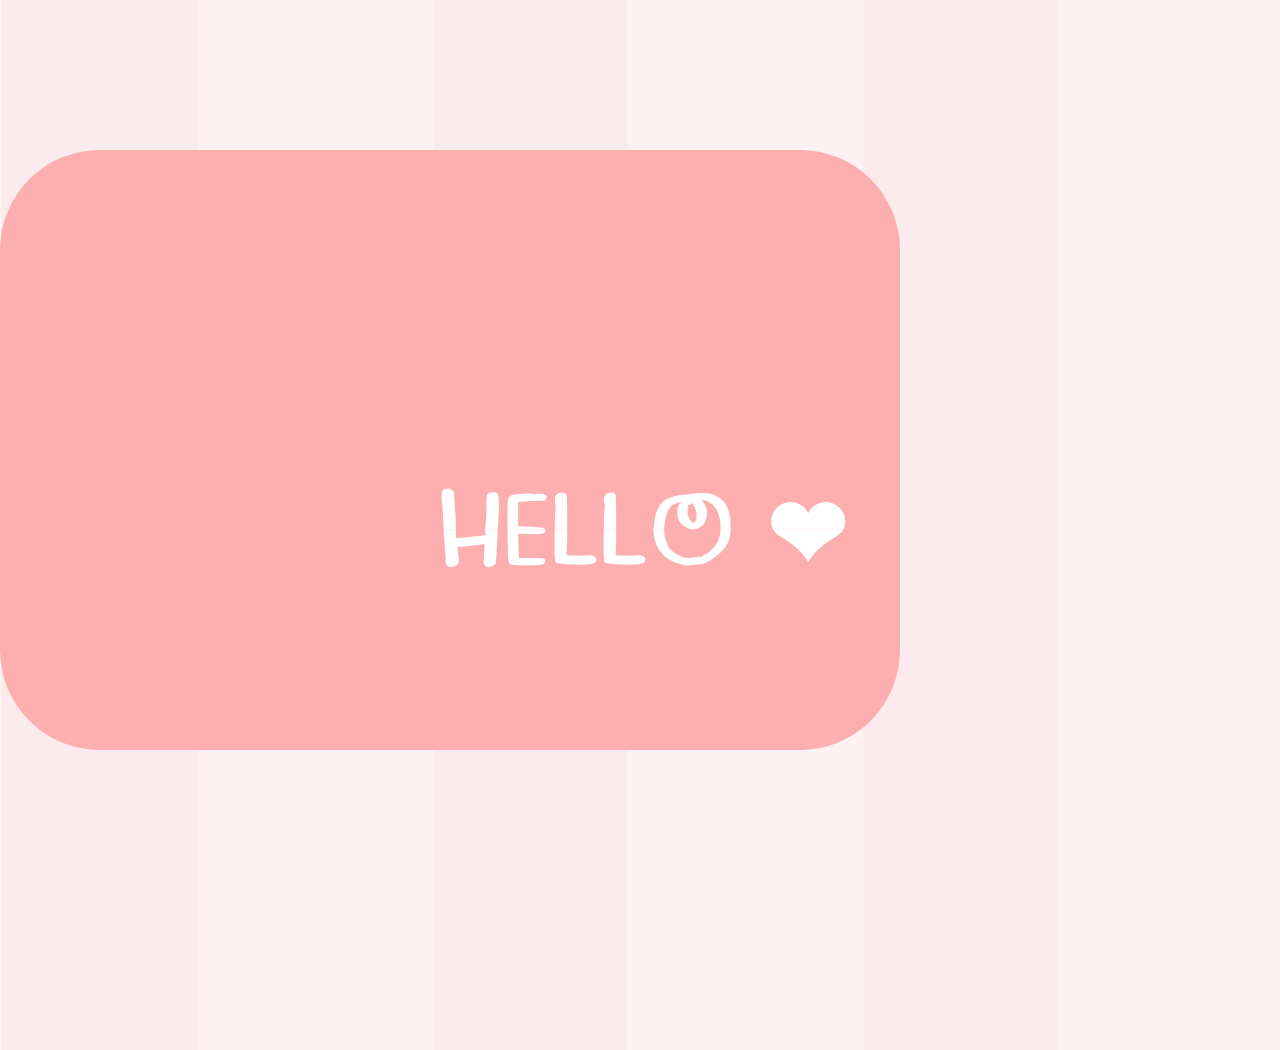
<file: valentine/Valentine Project/index.html>
<!DOCTYPE html>
<html lang="en">
<head>
    <meta charset="UTF-8">
    <meta name="viewport" content="width=device-width, initial-scale=1.0">
    <title>Valentine project</title>
    <link rel="stylesheet" href="style.css">
</head>
<body>   
    <h2>
        HELLO ❤
        <span>HELLO ❤</span>
        <span>HELLO ❤</span>
        <span class="btn">                
                <a href="page2.html" target="_self">MY CUTIE TEDDY BEAR 𓍢ִ໋🌷͙֒ </a>
        </span>
      </h2>
    <div></div>

</body>
</html>
</file>
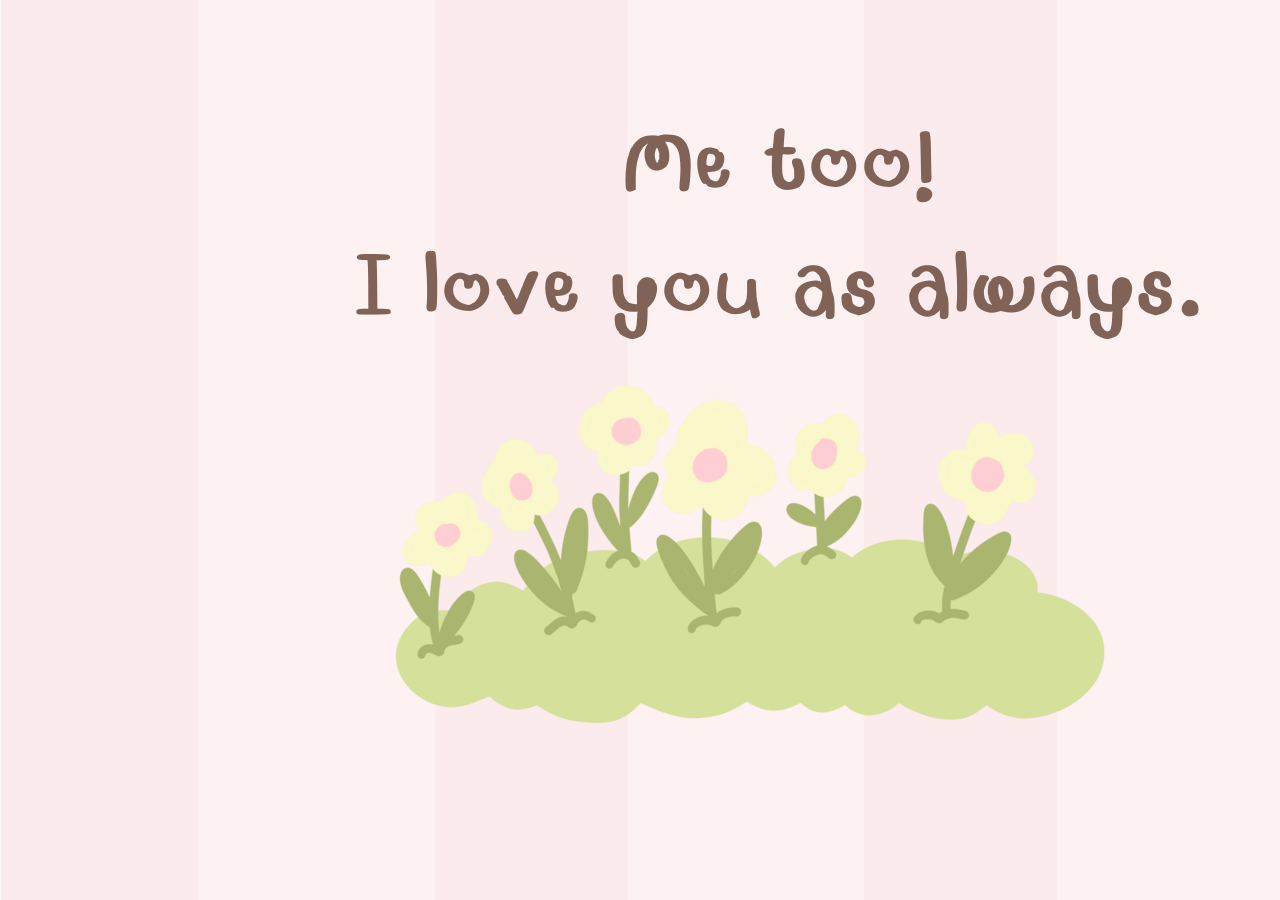
<file: valentine/Valentine Project/page10.html>
<!DOCTYPE html>
<html lang="en">
<head>
    <meta charset="UTF-8">
    <meta name="viewport" content="width=device-width, initial-scale=1.0">
    <title>Valentine project</title>

    <link rel="stylesheet" href="style10.css">
</head>
<body>
    <div>
        <div class="container">
            <h1 >Me too!<br>
                I love you as always.</h1>
        </div>
        <img src="../Valentine Project/img/cute-flower-field-png.webp" alt="">
    </div>
    
</body>
</html>
</file>
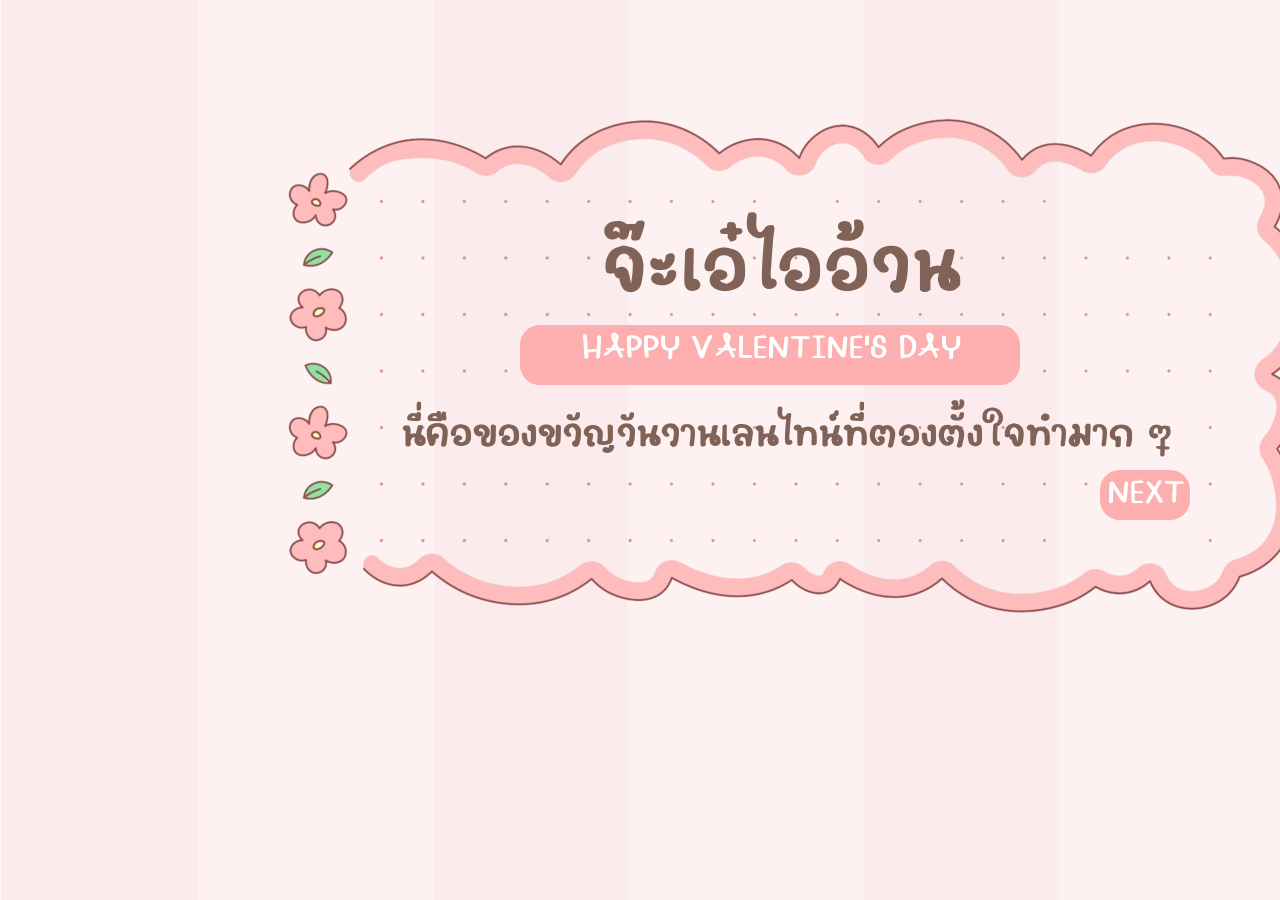
<file: valentine/Valentine Project/page2.html>
<!DOCTYPE html>
<html lang="en">
<head>
    <meta charset="UTF-8">
    <meta name="viewport" content="width=device-width, initial-scale=1.0">
    <title>Valentine project</title>

    <link rel="stylesheet" href="style2.css">
</head>
<body>
    <div>
        <div class="container">
            <h1 style=" font-size: 80px;">จ๊ะเอ๋ไออ้วน</h1>
            <h2>HAPPY VALENTINE'S DAY</h2>
            <h3 style="font-size: 40px;">นี่คือของขวัญวันวานเลนไทน์ที่ตองตั้งใจทำมาก ๆ</h3>
            <div class="frame">
                <img src="../Valentine Project/img/frame2.png" alt="">
            </div>
        </div>

        <div class="btn">
                <a href="page3.html" target="_self">NEXT</a>
        </div>
    </div>
    
</body>
</html>
</file>
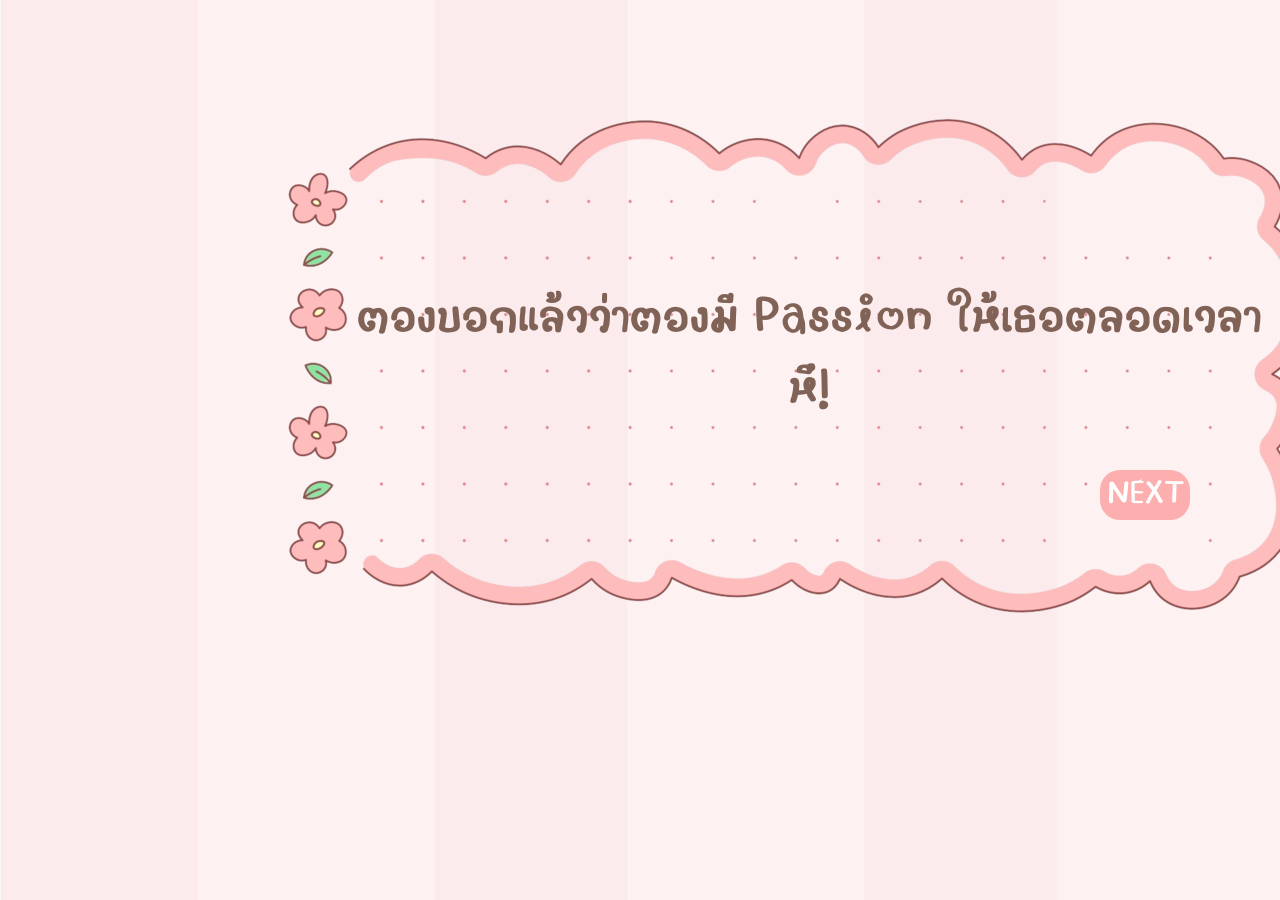
<file: valentine/Valentine Project/page3.html>
<!DOCTYPE html>
<html lang="en">
<head>
    <meta charset="UTF-8">
    <meta name="viewport" content="width=device-width, initial-scale=1.0">
    <title>Valentine project</title>

    <link rel="stylesheet" href="style3.css">
</head>
<body>
    <div>
        <div class="container">
            <h1 >ตองบอกแล้วว่าตองมี Passion ให้เธอตลอดเวลา 
                <br> หึ!</h1>
            <div class="frame">
                <img src="../Valentine Project/img/frame2.png" alt="">
            </div>
        </div>

        <div class="btn">
                <a href="page4.html" target="_self">NEXT</a>
        </div>
    </div>
    
</body>
</html>
</file>
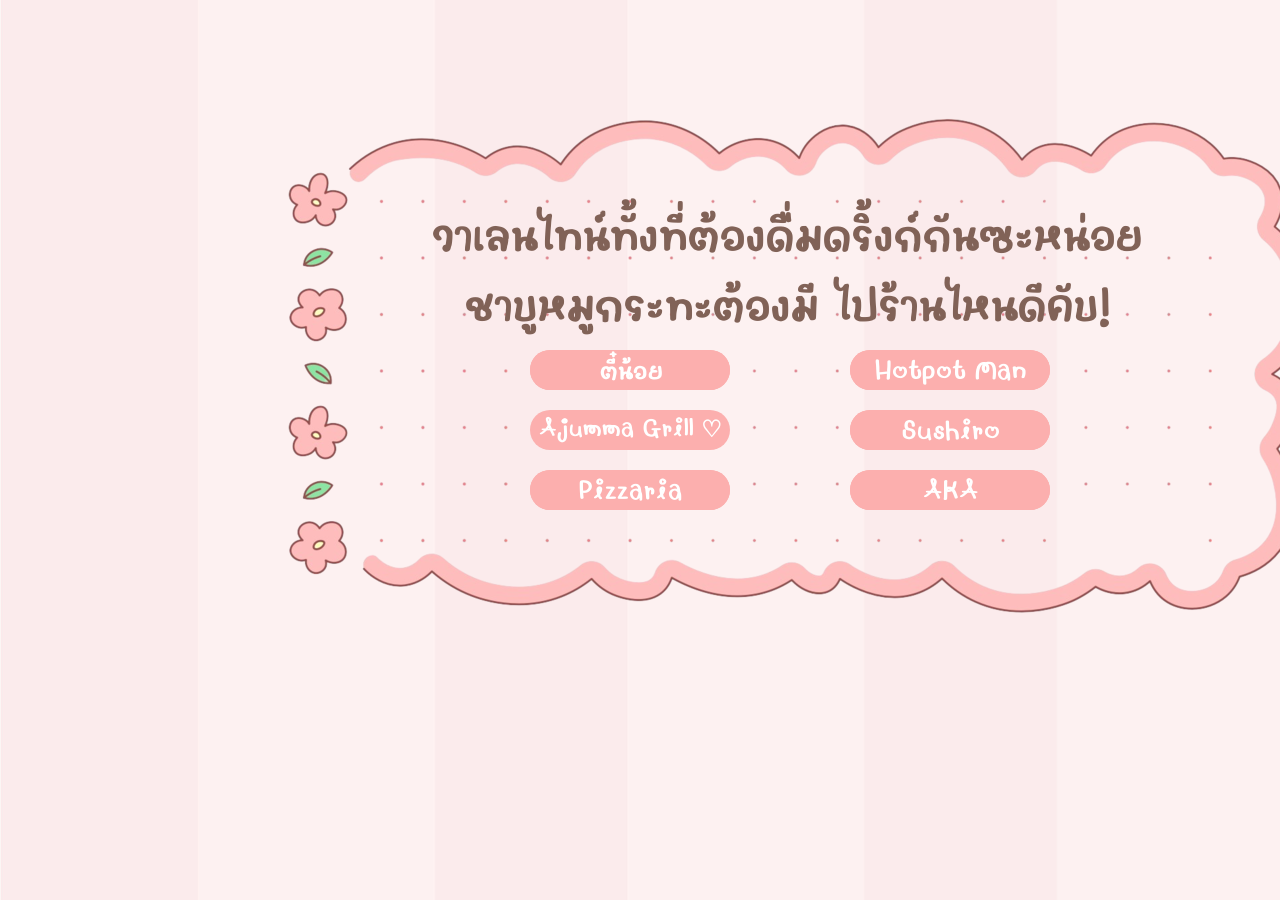
<file: valentine/Valentine Project/page4.html>
<!DOCTYPE html>
<html lang="en">
<head>
    <meta charset="UTF-8">
    <meta name="viewport" content="width=device-width, initial-scale=1.0">
    <title>Valentine project</title>

    <link rel="stylesheet" href="style4.css">
</head>
<body>

        <div class="container">
            <h1 >วาเลนไทน์ทั้งที่ต้องดื่มดริ้งก์กันซะหน่อย <br>
                ชาบูหมูกระทะต้องมี ไปร้านไหนดีคับ!</h1>
            <div class="frame">
                <img src="../Valentine Project/img/frame2.png" alt="">
        </div>
        <div class="btn">
            <div class="teenoi">
                <button onclick="alert('ตี๋น้อยกินบ่อยแล้วง่ะ');">ตี๋น้อย</button>
            </div>

            <div class="ajumma">       
                <a href="page5.html" target="_self">Ajumma Grill ♡</a>
            </div>

            <div class="pizzaria">
                <button onclick="alert('เหมือนตี๋น้อยเลย กินตี๋น้อยดีกว่า');">Pizzaria</button>
            </div>

            <div class="hotpot">
                <button onclick="alert('ไม่ค่อยถูกใจหมาล่าเท่าไหร่เยย');">Hotpot Man</button>
            </div>

            <div class="sushiro">
                <button onclick="alert('เอิ่ม..กินอย่างอื่นได้มั้ย');">Sushiro</button>
            </div>

            <div class="aka">
                <button onclick="alert('แพงง่ะ อร่อยไปเจ่บนมไป');">AKA</button>
            </div>
        </div> 
    </div>
    
</body>
</html>
</file>
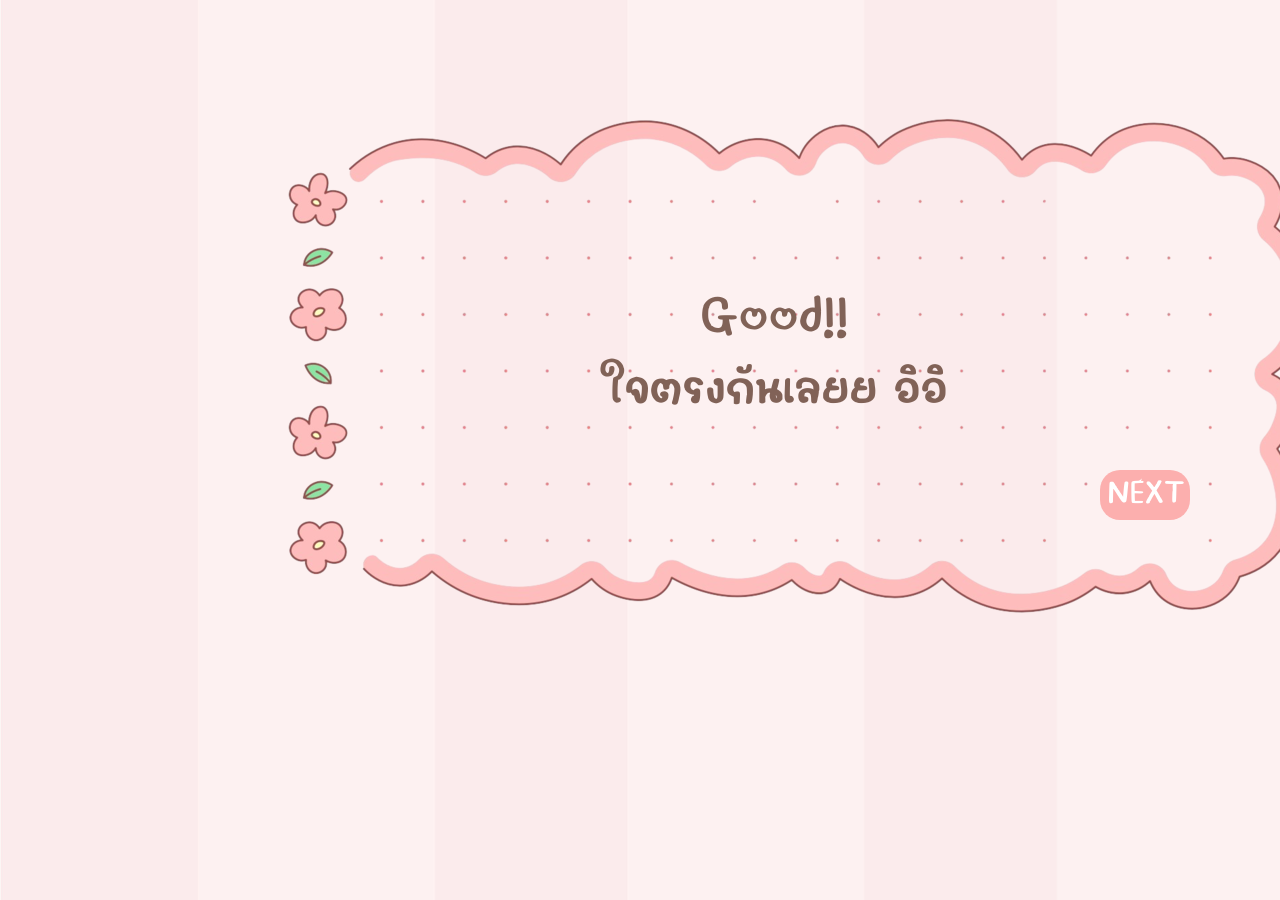
<file: valentine/Valentine Project/page5.html>
<!DOCTYPE html>
<html lang="en">
<head>
    <meta charset="UTF-8">
    <meta name="viewport" content="width=device-width, initial-scale=1.0">
    <title>Valentine project</title>

    <link rel="stylesheet" href="style5.css">
</head>
<body>
    <div>
        <div class="container">
            <h1 >Good!!    
                <br>ใจตรงกันเลยย อิอิ</h1>
            <div class="frame">
                <img src="../Valentine Project/img/frame2.png" alt="">
            </div>
        </div>

        <div class="btn">
                <a href="page6.html" target="_self">NEXT</a>
        </div>
    </div>
    
</body>
</html>
</file>
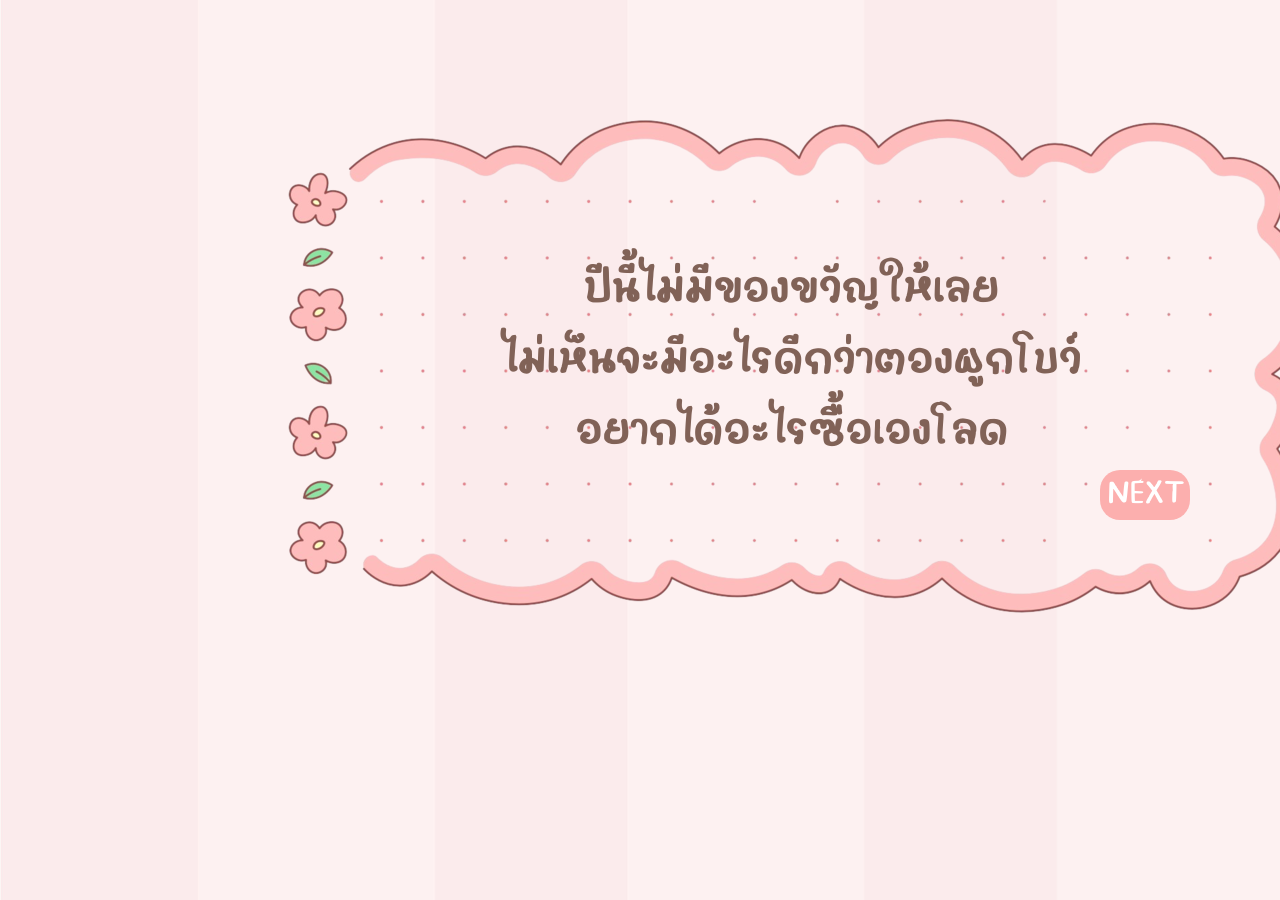
<file: valentine/Valentine Project/page6.html>
<!DOCTYPE html>
<html lang="en">
<head>
    <meta charset="UTF-8">
    <meta name="viewport" content="width=device-width, initial-scale=1.0">
    <title>Valentine project</title>

    <link rel="stylesheet" href="style6.css">
</head>
<body>
    <div>
        <div class="container">
            <h1 >ปีนี้ไม่มีของขวัญให้เลย<br>
                ไม่เห็นจะมีอะไรดีกว่าตองผูกโบว์<br>
                อยากได้อะไรซื้อเองโลด</h1>
            <div class="frame">
                <img src="../Valentine Project/img/frame2.png" alt="">
            </div>
        </div>

        <div class="btn">
                <a href="page7.html" target="_self">NEXT</a>
        </div>
    </div>
    
</body>
</html>
</file>
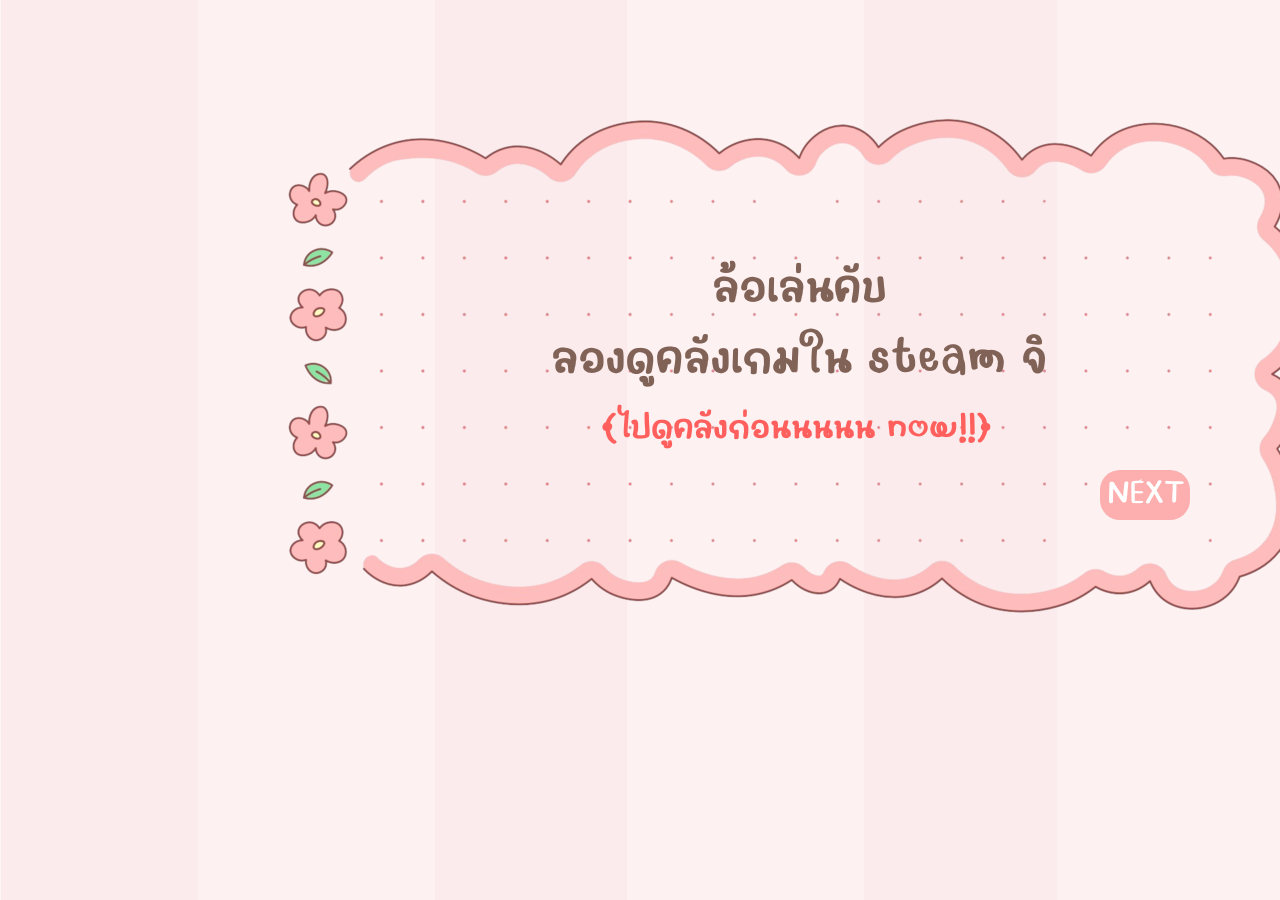
<file: valentine/Valentine Project/page7.html>
<!DOCTYPE html>
<html lang="en">
<head>
    <meta charset="UTF-8">
    <meta name="viewport" content="width=device-width, initial-scale=1.0">
    <title>Valentine project</title>

    <link rel="stylesheet" href="style7.css">
</head>
<body>
    <div>
        <div class="container">
            <h1 >ล้อเล่นคับ<br>
                ลองดูคลังเกมใน steam จิ
                <h2>
                    (ไปดูคลังก่อนนนนน now!!)
                </h2>
            </h1>
            <div class="frame">
                <img src="../Valentine Project/img/frame2.png" alt="">
            </div>
        </div>

        <div class="btn">
                <a href="page8.html" target="_self">NEXT</a>
        </div>
    </div>
    
</body>
</html>
</file>
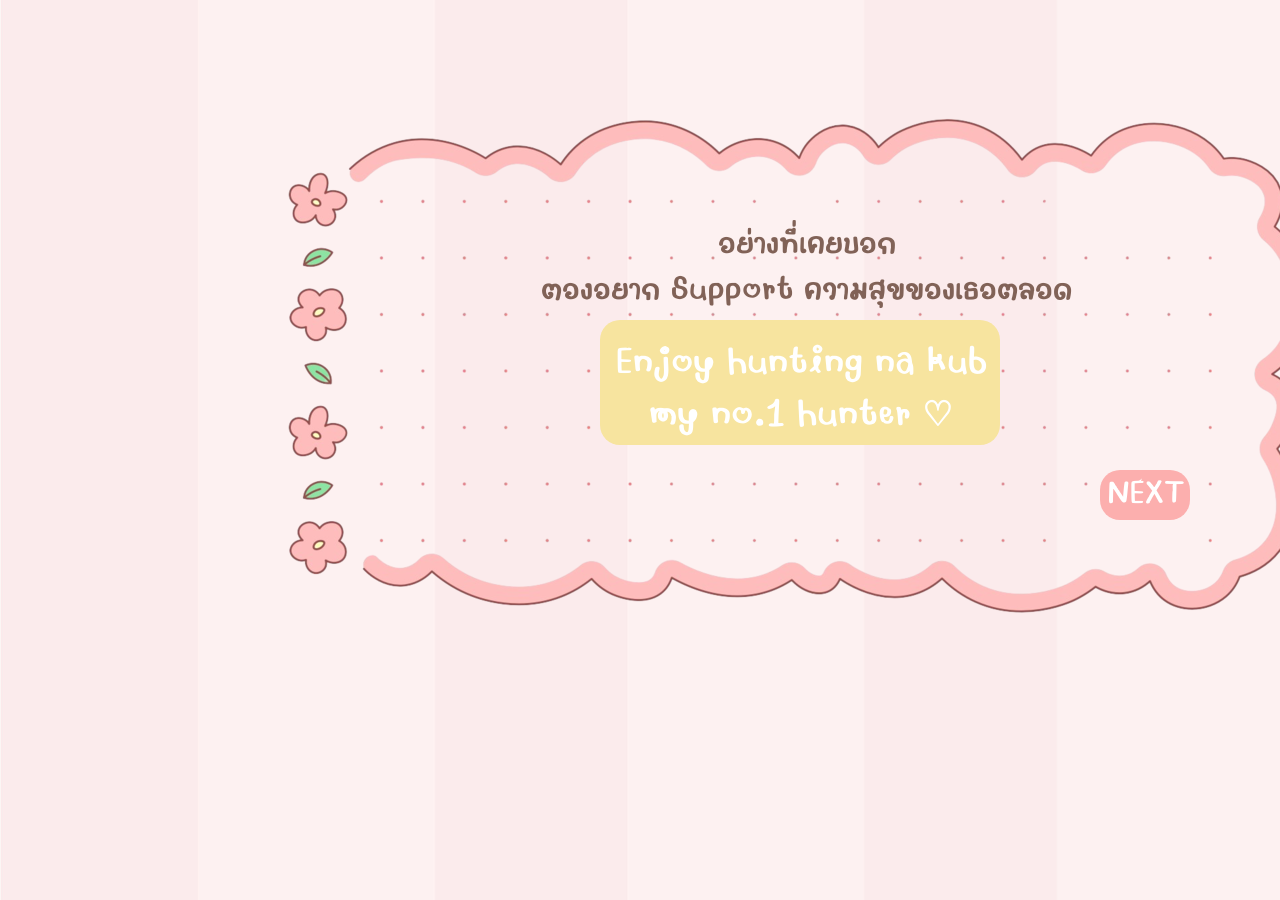
<file: valentine/Valentine Project/page8.html>
<!DOCTYPE html>
<html lang="en">
<head>
    <meta charset="UTF-8">
    <meta name="viewport" content="width=device-width, initial-scale=1.0">
    <title>Valentine project</title>

    <link rel="stylesheet" href="style8.css">
</head>
<body>
    <div>
        <div class="container">
            <h1 >อย่างที่เคยบอก<br>
                ตองอยาก Support ความสุขของเธอตลอด
                <h2>
                    Enjoy hunting na kub<br>
                    my no.1 hunter ♡
                </h2>
            </h1>
            <div class="frame">
                <img src="../Valentine Project/img/frame2.png" alt="">
            </div>
        </div>

        <div class="btn">
                <a href="page9.html" target="_self">NEXT</a>
        </div>
    </div>
    
</body>
</html>
</file>
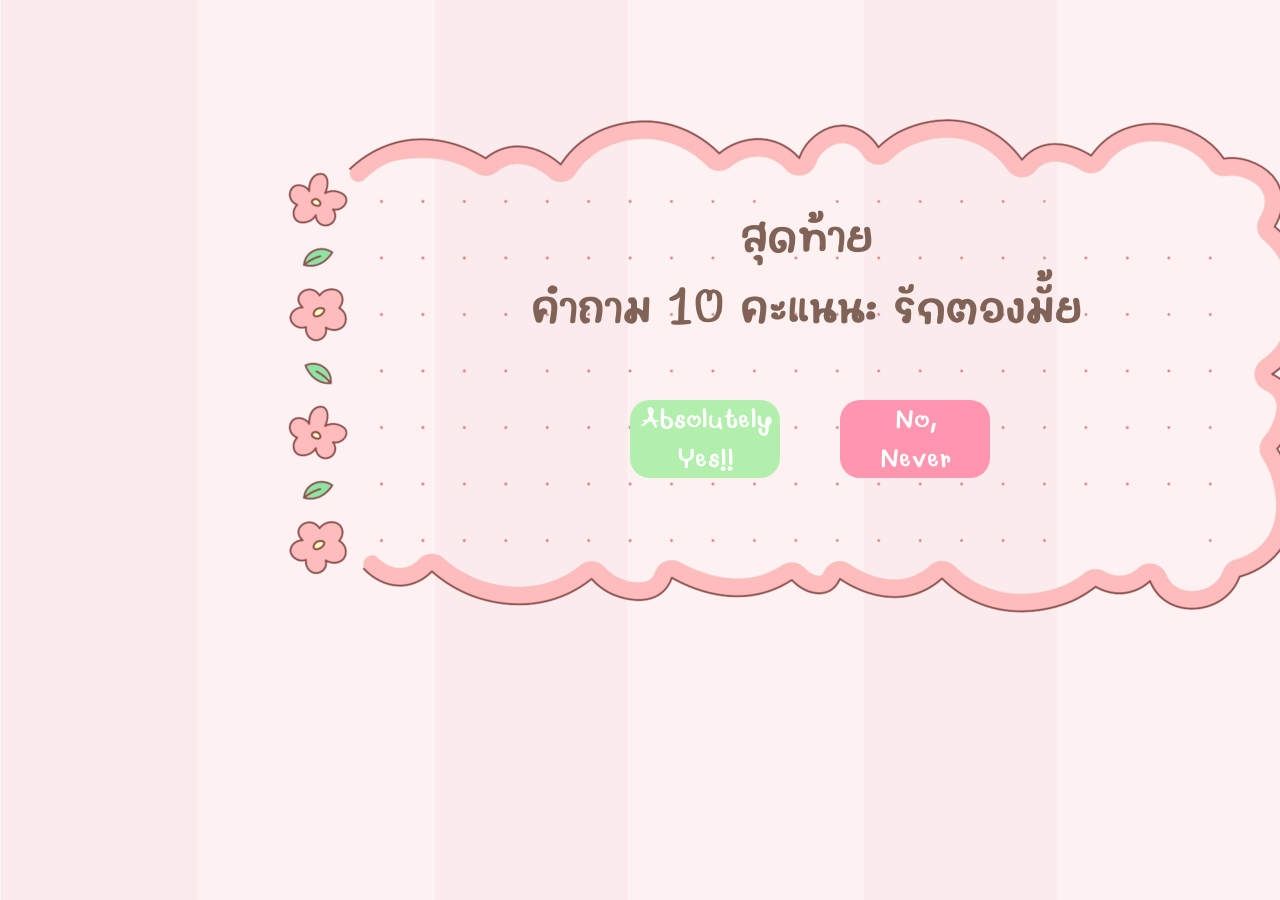
<file: valentine/Valentine Project/page9.html>
<!DOCTYPE html>
<html lang="en">
<head>
    <meta charset="UTF-8">
    <meta name="viewport" content="width=device-width, initial-scale=1.0">
    <title>Valentine project</title>

    <link rel="stylesheet" href="style9.css">
</head>
<body>
    <div>
        <div class="container">
            <h1 >สุดท้าย<br>
                คำถาม 10 คะแนน: รักตองมั้ย
            </h1>
            <div class="frame">
                <img src="../Valentine Project/img/frame2.png" alt="">
            </div>
        </div>

        <div class="btn">
                <a class="yes" href="page10.html" target="_self">Absolutely Yes!!</a>
                <a class="no">No,<br>Never</a>
                
        </div>
    </div>
    
</body>
</html>
</file>
<file: valentine/Valentine Project/style.css>
@font-face {
    font-family: Jellyfish;
    src: url(../Fonts/Jellyfish/Jellyfish.woff);
}
div {
    background-color: #fcafae;
    width: 900px;
    height: 600px;
    border-radius: 100px;
    margin-top: 150px;

}
body {
    background-image: url(../Valentine\ Project/img/bg.png);
    margin: 0; padding: 0;
    min-height:100vh;
    font-family: jellyfish;
    box-sizing: border-box;
    align-items: center;
    place-items: center;
    
  }
  h2 {
    position:absolute;
    top: 50%; left: 50%;
    transform:translate(-50%,-50%);
    font-size: 6em; color:transparent;
    text-transform:uppercase;
  }
  h2 span:nth-child(1){
    position:absolute;
    top:0; left:0; color: rgb(255, 255, 255);
    transition:0.5s;
    clip-path: polygon(0 0, 100% 0, 100% 50%, 0 50%);
    overflow:hidden;
    
  }
  h2:hover span:nth-child(1){
    transform:translateY(-18px); 
  }
  h2 span:nth-child(2){
    position:absolute;
    top:0; left:0; color: #ffffff;
    transition:0.5s;
    clip-path: polygon(0 50%, 100% 50%, 100% 100%, 0 100%);
    overflow:hidden;
  }
  h2:hover span:nth-child(2){
    transform:translateY(18px); 
  }
  h2 span:nth-child(3) {
    position:absolute;
    top:50%; right: 1%;
    transform:translateY(-50%) scaleY(0);
    width: 91%; color: #ffffff;
    background: #fbd6d6;
    font-size: 0.25em; font-weight: 900;
    letter-spacing:0.7em;
    text-align:center;
    padding-left: 20px; margin-left: 5px;
    transition:0.5s;
    border-radius: 20px;
  }
  h2:hover span:nth-child(3){
    transform:translateY(-50%) scaleY(1);
  }
  .btn {
    cursor: pointer;
    padding: 2px 12px 3px 12px;
    text-decoration: none;
  }
  .btn:hover {

  }
  a {
    color: #ffffff;
    text-decoration: none;
  }
</file>
<file: valentine/Valentine Project/style10.css>
@font-face {
  font-family: Jellyfish;
  src: url(../Fonts/Jellyfish/Jellyfish.woff);
}
@-webkit-keyframes fade-in-out {
  0% {
    letter-spacing: -0.5em;
    filter: blur(12px) opacity(0%);
  }
  30% {
    letter-spacing: 0;
    filter: blur(0) opacity(1);
  }
  100% {
    letter-spacing: 0;
    filter: blur(0) opacity(1);
  }
}
body {
  animation-name: fade-in-out;
  animation-duration: 3s;
  animation-iteration-count: 1;
  font-family: Jellyfish;
  margin: 0;  padding: 0;
  box-sizing: border-box;
  background-image: url(../Valentine\ Project/img/bg.png);
}


h1 {
  color: #816257;
  text-align: center;
  position: absolute;
  margin-left: 350px;
  margin-top: 100pX;
  font-size: 80px;
  font-weight: bolder;
}

img {
  margin-left: 350px;
  margin-top: 380pX;
  position: absolute;
}
</file>
<file: valentine/Valentine Project/style2.css>
@font-face {
  font-family: Jellyfish;
  src: url(../Fonts/Jellyfish/Jellyfish.woff);
}
@-webkit-keyframes fade-in-out {
  0% {
    letter-spacing: -0.5em;
    filter: blur(12px) opacity(0%);
  }
  30% {
    letter-spacing: 0;
    filter: blur(0) opacity(1);
  }
  100% {
    letter-spacing: 0;
    filter: blur(0) opacity(1);
  }
}
body {
  animation-name: fade-in-out;
  animation-duration: 3s;
  animation-iteration-count: 1;
  font-family: Jellyfish;
  margin: 0;  padding: 0;
  box-sizing: border-box;
  background-image: url(../Valentine\ Project/img/bg.png);
}

.frame {
  width: 300px;
  height: 100px;
  position: relative;
  margin-left: 150px;
  z-index: -1;
}

h1 {
  color: #816257;
  text-align: center;
  position: absolute;
  margin-left: 600px;
  margin-top: 200px;
  z-index: 1;
}

h2 {
  position: absolute;
  background-color: #fcafae;
  border-radius: 20px;
  width: 500px;
  height: 60px;
  color: white;
  text-align: center;
  text-transform: capitalize;
  margin-top: 325px;
  margin-left: 520px;
  font-size: 30px;
  font-weight: bold;

}

h3{
  color: #816257;
  text-align: center;
  position: absolute;
  margin-left: 400px;
  margin-top: 400px;
  z-index: 1;
}

.btn {
  background-color: #fcafae;
  font-weight: bold;
  width: 90px;
  height: 50px;
  border-radius: 20px;
  margin-left: 1100px;
  margin-top: 370px;
  text-align: center;
  font-size: 30px;
  cursor: pointer;
  font-family: Jellyfish;
  border: none;
}
a {
  color: #ffffff;
  text-decoration: none;
}

.btn:hover {
  transform: scale(1.2); 
}
</file>
<file: valentine/Valentine Project/style3.css>
@font-face {
  font-family: Jellyfish;
  src: url(../Fonts/Jellyfish/Jellyfish.woff);
}
@-webkit-keyframes fade-in-out {
  0% {
    letter-spacing: -0.5em;
    filter: blur(12px) opacity(0%);
  }
  30% {
    letter-spacing: 0;
    filter: blur(0) opacity(1);
  }
  100% {
    letter-spacing: 0;
    filter: blur(0) opacity(1);
  }
}
body {
  animation-name: fade-in-out;
  animation-duration: 3s;
  animation-iteration-count: 1;
  font-family: Jellyfish;
  margin: 0;  padding: 0;
  box-sizing: border-box;
  background-image: url(../Valentine\ Project/img/bg.png);
}

.frame {
  width: 300px;
  height: 100px;
  position: relative;
  margin-left: 150px;
  z-index: -1;
}

h1 {
  color: #816257;
  text-align: center;
  position: absolute;
  margin-left: 355px;
  margin-top: 280pX;
  font-size: 46px;
}


.btn {
  background-color: #fcafae;
  font-weight: bold;
  width: 90px;
  height: 50px;
  border-radius: 20px;
  margin-left: 1100px;
  margin-top: 370px;
  text-align: center;
  font-size: 30px;
  cursor: pointer;
  font-family: Jellyfish;
  border: none;
}
a {
  color: #ffffff;
  text-decoration: none;
}

.btn:hover {
  transform: scale(1.2); 
}
</file>
<file: valentine/Valentine Project/style4.css>
@font-face {
  font-family: Jellyfish;
  src: url(../Fonts/Jellyfish/Jellyfish.woff);
}
@-webkit-keyframes fade-in-out {
  0% {
    letter-spacing: -0.5em;
    filter: blur(12px) opacity(0%);
  }
  30% {
    letter-spacing: 0;
    filter: blur(0) opacity(1);
  }
  100% {
    letter-spacing: 0;
    filter: blur(0) opacity(1);
  }
}
* {
  margin: 0;
  padding: 0;
  box-sizing: border-box;
}
body {
  animation-name: fade-in-out;
  animation-duration: 3s;
  animation-iteration-count: 1;
  font-family: Jellyfish;
  margin: 0;  padding: 0;
  box-sizing: border-box;
  background-image: url(../Valentine\ Project/img/bg.png);
}

.frame {
  width: 300px;
  height: 100px;
  position: relative;
  margin-left: 150px;
  z-index: -1;
}

h1 {
  color: #816257;
  text-align: center;
  position: absolute;
  margin-left: 430px;
  margin-top: 200pX;
  font-size: 45px;
  box-sizing: border-box;
  z-index: 1;
}
h2 {
  color: #816257;
  text-align: center;
  position: absolute;
  margin-left: 0px;
  margin-top: 0pX;
  font-size: 46px;
  box-sizing: border-box;
  z-index: 1;
 }


.teenoi {
  margin-left: 530px;
  margin-top: 250px;
  background-color: #fcafae;
  font-weight: bold;
  width: 200px;
  height: 40px;
  border-radius: 20px;
  text-align: center;
  font-size: 25px;
  cursor: pointer;
  font-family: Jellyfish;
  border: none;
  position: absolute;
}
.ajumma {
  margin-left: 530px;
  margin-top: 310px;
  background-color: #fcafae;
  font-weight: bold;
  width: 200px;
  height: 40px;
  border-radius: 20px;
  text-align: center;
  font-size: 23px;
  cursor: pointer;
  font-family: Jellyfish;
  border: none;
  position: absolute;
}
.pizzaria {
  margin-left: 530px;
  margin-top: 370px;
  background-color: #fcafae;
  font-weight: bold;
  width: 200px;
  height: 40px;
  border-radius: 20px;
  text-align: center;
  font-size: 25px;
  cursor: pointer;
  font-family: Jellyfish;
  border: none;
  position: absolute;
}
.hotpot {
  margin-left: 850px;
  margin-top: 250px;
  background-color: #fcafae;
  font-weight: bold;
  width: 200px;
  height: 40px;
  border-radius: 20px;
  text-align: center;
  font-size: 25px;
  cursor: pointer;
  font-family: Jellyfish;
  border: none;
  position: absolute;
}
.sushiro {
  margin-left: 850px;
  margin-top: 310px;
  background-color: #fcafae;
  font-weight: bold;
  width: 200px;
  height: 40px;
  border-radius: 20px;
  text-align: center;
  font-size: 25px;
  cursor: pointer;
  font-family: Jellyfish;
  border: none;
  position: absolute;
}
.aka {
  margin-left: 850px;
  margin-top: 370px;
  background-color: #fcafae;
  font-weight: bold;
  width: 200px;
  height: 40px;
  border-radius: 20px;
  text-align: center;
  font-size: 25px;
  cursor: pointer;
  font-family: Jellyfish;
  border: none;
  position: absolute;
}

button {
  background-color: #fcafae;
  color: white;
  font-weight: bold;
  width: 200px;
  height: 40px;
  border-radius: 20px;
  text-align: center;
  font-size: 25px;
  cursor: pointer;
  font-family: Jellyfish;
  border: none;
}

h2 {
  font-size: 35px;
  text-align: center;
  position: absolute;
  margin-left: 35px;
  margin-top: 20px;
}

a {
  color: white;
  text-decoration: none;
}

.teenoi:hover {
  transform: scale(1.2); 
}
.ajumma:hover {
  transform: scale(1.2); 
}
.pizzaria:hover {
  transform: scale(1.2); 
}
.hotpot:hover {
  transform: scale(1.2); 
}
.sushiro:hover {
  transform: scale(1.2); 
}
.aka:hover {
  transform: scale(1.2); 
}
</file>
<file: valentine/Valentine Project/style5.css>
@font-face {
  font-family: Jellyfish;
  src: url(../Fonts/Jellyfish/Jellyfish.woff);
}
@-webkit-keyframes fade-in-out {
  0% {
    letter-spacing: -0.5em;
    filter: blur(12px) opacity(0%);
  }
  30% {
    letter-spacing: 0;
    filter: blur(0) opacity(1);
  }
  100% {
    letter-spacing: 0;
    filter: blur(0) opacity(1);
  }
}
body {
  animation-name: fade-in-out;
  animation-duration: 3s;
  animation-iteration-count: 1;
  font-family: Jellyfish;
  margin: 0;  padding: 0;
  box-sizing: border-box;
  background-image: url(../Valentine\ Project/img/bg.png);
}

.frame {
  width: 300px;
  height: 100px;
  position: relative;
  margin-left: 150px;
  z-index: -1;
}

h1 {
  color: #816257;
  text-align: center;
  position: absolute;
  margin-left: 600px;
  margin-top: 280pX;
  font-size: 46px;
}


.btn {
  background-color: #fcafae;
  font-weight: bold;
  width: 90px;
  height: 50px;
  border-radius: 20px;
  margin-left: 1100px;
  margin-top: 370px;
  text-align: center;
  font-size: 30px;
  cursor: pointer;
  font-family: Jellyfish;
  border: none;
}
a {
  color: #ffffff;
  text-decoration: none;
}

.btn:hover {
  transform: scale(1.2); 
}
</file>
<file: valentine/Valentine Project/style6.css>
@font-face {
  font-family: Jellyfish;
  src: url(../Fonts/Jellyfish/Jellyfish.woff);
}
@-webkit-keyframes fade-in-out {
  0% {
    letter-spacing: -0.5em;
    filter: blur(12px) opacity(0%);
  }
  30% {
    letter-spacing: 0;
    filter: blur(0) opacity(1);
  }
  100% {
    letter-spacing: 0;
    filter: blur(0) opacity(1);
  }
}
body {
  animation-name: fade-in-out;
  animation-duration: 3s;
  animation-iteration-count: 1;
  font-family: Jellyfish;
  margin: 0;  padding: 0;
  box-sizing: border-box;
  background-image: url(../Valentine\ Project/img/bg.png);
}

.frame {
  width: 300px;
  height: 100px;
  position: relative;
  margin-left: 150px;
  z-index: -1;
}

h1 {
  color: #816257;
  text-align: center;
  position: absolute;
  margin-left: 500px;
  margin-top: 250pX;
  font-size: 46px;
}


.btn {
  background-color: #fcafae;
  font-weight: bold;
  width: 90px;
  height: 50px;
  border-radius: 20px;
  margin-left: 1100px;
  margin-top: 370px;
  text-align: center;
  font-size: 30px;
  cursor: pointer;
  font-family: Jellyfish;
  border: none;
}
a {
  color: #ffffff;
  text-decoration: none;
}

.btn:hover {
  transform: scale(1.2); 
}
</file>
<file: valentine/Valentine Project/style7.css>
@font-face {
  font-family: Jellyfish;
  src: url(../Fonts/Jellyfish/Jellyfish.woff);
}
@-webkit-keyframes fade-in-out {
  0% {
    letter-spacing: -0.5em;
    filter: blur(12px) opacity(0%);
  }
  30% {
    letter-spacing: 0;
    filter: blur(0) opacity(1);
  }
  100% {
    letter-spacing: 0;
    filter: blur(0) opacity(1);
  }
}
body {
  animation-name: fade-in-out;
  animation-duration: 3s;
  animation-iteration-count: 1;
  font-family: Jellyfish;
  margin: 0;  padding: 0;
  box-sizing: border-box;
  background-image: url(../Valentine\ Project/img/bg.png);
}

.frame {
  width: 300px;
  height: 100px;
  position: relative;
  margin-left: 150px;
  z-index: -1;
}

h1 {
  color: #816257;
  text-align: center;
  position: absolute;
  margin-left: 550px;
  margin-top: 250pX;
  font-size: 46px;
}
h2 {
  color: #ff605d;
  text-align: center;
  position: absolute;
  margin-left: 600px;
  margin-top: 400pX;
  font-size: 34px;

  }


.btn {
  background-color: #fcafae;
  font-weight: bold;
  width: 90px;
  height: 50px;
  border-radius: 20px;
  margin-left: 1100px;
  margin-top: 370px;
  text-align: center;
  font-size: 30px;
  cursor: pointer;
  font-family: Jellyfish;
  border: none;
}
a {
  color: #ffffff;
  text-decoration: none;
}

.btn:hover {
  transform: scale(1.2); 
}
</file>
<file: valentine/Valentine Project/style8.css>
@font-face {
  font-family: Jellyfish;
  src: url(../Fonts/Jellyfish/Jellyfish.woff);
}
@-webkit-keyframes fade-in-out {
  0% {
    letter-spacing: -0.5em;
    filter: blur(12px) opacity(0%);
  }
  30% {
    letter-spacing: 0;
    filter: blur(0) opacity(1);
  }
  100% {
    letter-spacing: 0;
    filter: blur(0) opacity(1);
  }
}
body {
  animation-name: fade-in-out;
  animation-duration: 3s;
  animation-iteration-count: 1;
  font-family: Jellyfish;
  margin: 0;  padding: 0;
  box-sizing: border-box;
  background-image: url(../Valentine\ Project/img/bg.png);
}

.frame {
  width: 300px;
  height: 100px;
  position: relative;
  margin-left: 150px;
  z-index: -1;
}

h1 {
  color: #816257;
  text-align: center;
  position: absolute;
  margin-left: 540px;
  margin-top: 220pX;
  font-size: 30px;
}
h2 {
  width: 400px;
  height: 110px;
  background-color: #f7e49f;
  border-radius: 20px;
  color: white;
  text-align: center;
  position: absolute;
  margin-left: 600px;
  margin-top: 320pX;
  padding-top: 15px;
  font-size: 34px;

  }


.btn {
  background-color: #fcafae;
  font-weight: bold;
  width: 90px;
  height: 50px;
  border-radius: 20px;
  margin-left: 1100px;
  margin-top: 370px;
  text-align: center;
  font-size: 30px;
  cursor: pointer;
  font-family: Jellyfish;
  border: none;
}
a {
  color: #ffffff;
  text-decoration: none;
}

.btn:hover {
  transform: scale(1.2); 
}
</file>
<file: valentine/Valentine Project/style9.css>
@font-face {
  font-family: Jellyfish;
  src: url(../Fonts/Jellyfish/Jellyfish.woff);
}
@-webkit-keyframes fade-in-out {
  0% {
    letter-spacing: -0.5em;
    filter: blur(12px) opacity(0%);
  }
  30% {
    letter-spacing: 0;
    filter: blur(0) opacity(1);
  }
  100% {
    letter-spacing: 0;
    filter: blur(0) opacity(1);
  }
}
body {
  animation-name: fade-in-out;
  animation-duration: 3s;
  animation-iteration-count: 1;
  font-family: Jellyfish;
  margin: 0;  padding: 0;
  box-sizing: border-box;
  background-image: url(../Valentine\ Project/img/bg.png);
}

.frame {
  width: 300px;
  height: 100px;
  position: relative;
  margin-left: 150px;
  z-index: -1;
}

h1 {
  color: #816257;
  text-align: center;
  position: absolute;
  margin-left: 530px;
  margin-top: 200pX;
  font-size: 46px;
}

.yes {
  background-color: #b2efad;
  color: white;
  font-family: Jellyfish;
  text-align: center;
  border: none;
  font-weight: bold;
  font-size: 25px;
  margin-left: 630px;
  margin-top: 300px;
  border-radius: 20px;
  width: 150px;
  position: absolute;
  cursor: pointer;
}
.no {
  background-color: #ff95ae;
  color: white;
  font-family: Jellyfish;
  text-align: center;
  border: none;
  font-weight: bold;
  font-size: 25px;
  margin-left: 840px;
  margin-top: 300px;
  border-radius: 20px;
  width: 150px;
  position: absolute;

}

a {
  color: #ffffff;
  text-decoration: none;
}

.yes:hover {
  transform: scale(1.2);
}
.no:hover {
  opacity:0;
}
</file>
